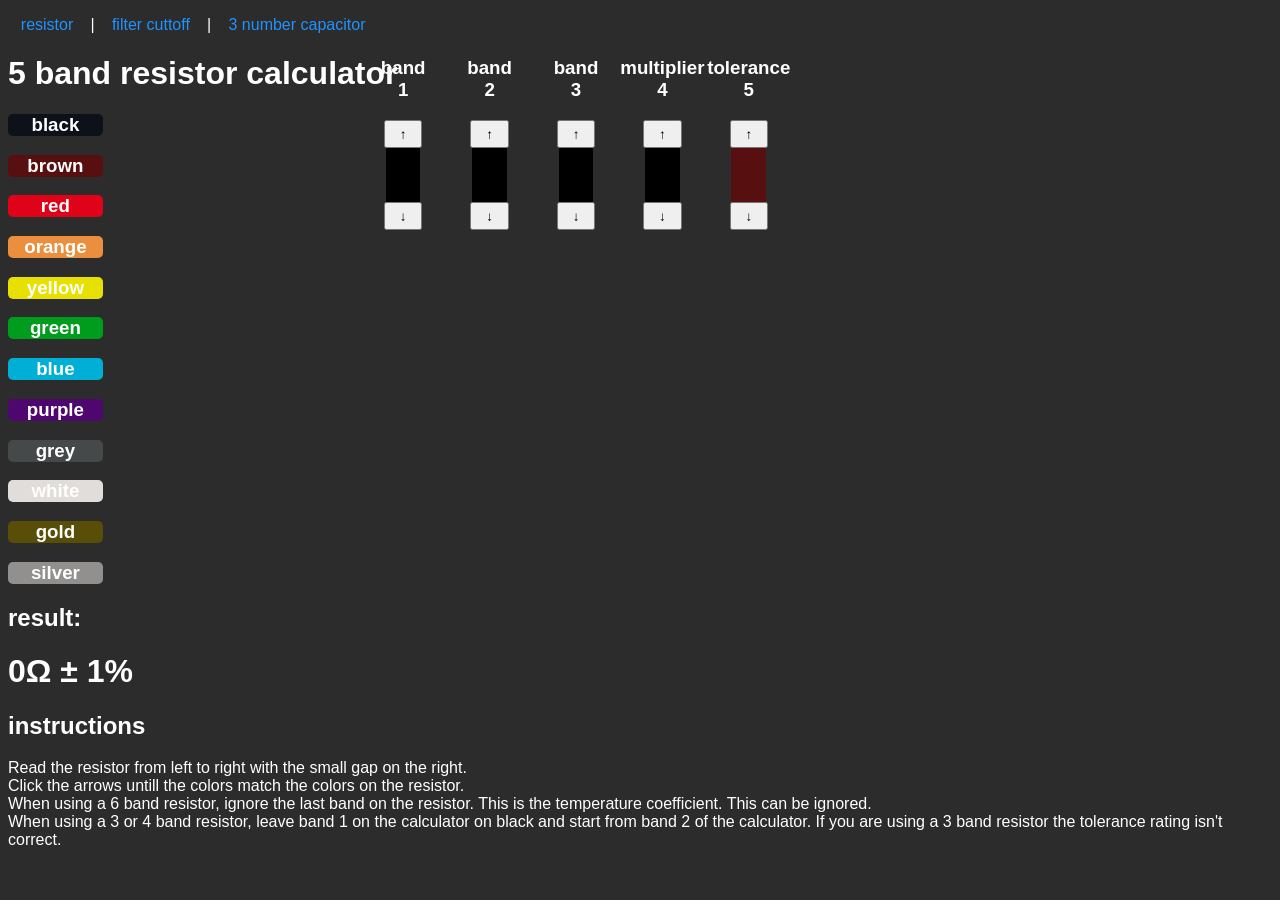
<file: index.html>
<!DOCTYPE html>
<html lang="en">
<head>
    <meta charset="UTF-8">
    <meta name="viewport" content="width=device-width, initial-scale=1.0">
    <title>5 band resistor calculator</title>
    <link rel="stylesheet" href="style.css">
</head>
<body>
    <script src="index.js"></script>

    <p><a href=index.html>resistor</a> | <a href="filter.html">filter cuttoff</a> | <a href="capacitor.html">3 number capacitor</a></p>
    <h1>5 band resistor calculator</h1>

    <div class="legenda">
        <h3 style="background-color:#0d111a;">black</h3>
        <h3 style="background-color:#57100f;">brown</h3>
        <h3 style="background-color:#e00218;">red</h3>
        <h3 style="background-color:#eb8f3f;">orange</h3>
        <h3 style="background-color:#e8e000;">yellow</h3>
        <h3 style="background-color:#009c1d;">green</h3>
        <h3 style="background-color:#00afd6;">blue</h3>
        <h3 style="background-color:#4f0770;">purple</h3>
        <h3 style="background-color:#46494a;">grey</h3>
        <h3 style="background-color:#e0ddda;">white</h3>
        <h3 style="background-color:#594e07;">gold</h3>
        <h3 style="background-color:#91908e;">silver</h3>
    </div>

    <div class="values">
        <div class="value">
            <h3>band 1</h3>
            <button onclick="up(1)">↑</button>
            <div class="color" id="1"></div>
            <button onclick="down(1)">↓</button>
        </div>
        <div class="value">
            <h3>band 2</h3>
            <button onclick="up(2)">↑</button>
            <div class="color" id="2"></div>
            <button onclick="down(2)">↓</button>
        </div>
        <div class="value">
            <h3>band 3</h3>
            <button onclick="up(3)">↑</button>
            <div class="color" id="3"></div>
            <button onclick="down(3)">↓</button>
        </div>
        <div class="value">
            <h3>multiplier 4</h3>
            <button onclick="up(4)">↑</button>
            <div class="color" id="4"></div>
            <button onclick="down(4)">↓</button>
        </div>
        <div class="value">
            <h3>tolerance 5</h3>
            <button onclick="up(5)">↑</button>
            <div class="color" style="background-color: #57100f;" id="5"></div>
            <button onclick="down(5)">↓</button>
        </div>
    </div>
    <div class="result">
        <h2>result:</h2>
        <h1 id="result">0Ω ± 1%</h1>
    </div>

    <h2>instructions</h2>
    <p>
    Read the resistor from left to right with the small gap on the right. <br>
    Click the arrows untill the colors match the colors on the resistor. <br>
    When using a 6 band resistor, ignore the last band on the resistor. This is the temperature coefficient. This can be ignored. <br>
    When using a 3 or 4 band resistor, leave band 1 on the calculator on black and start from band 2 of the calculator. If you are using a 3 band resistor the tolerance rating isn't correct.
    </p>
</body>
</html>
</file>
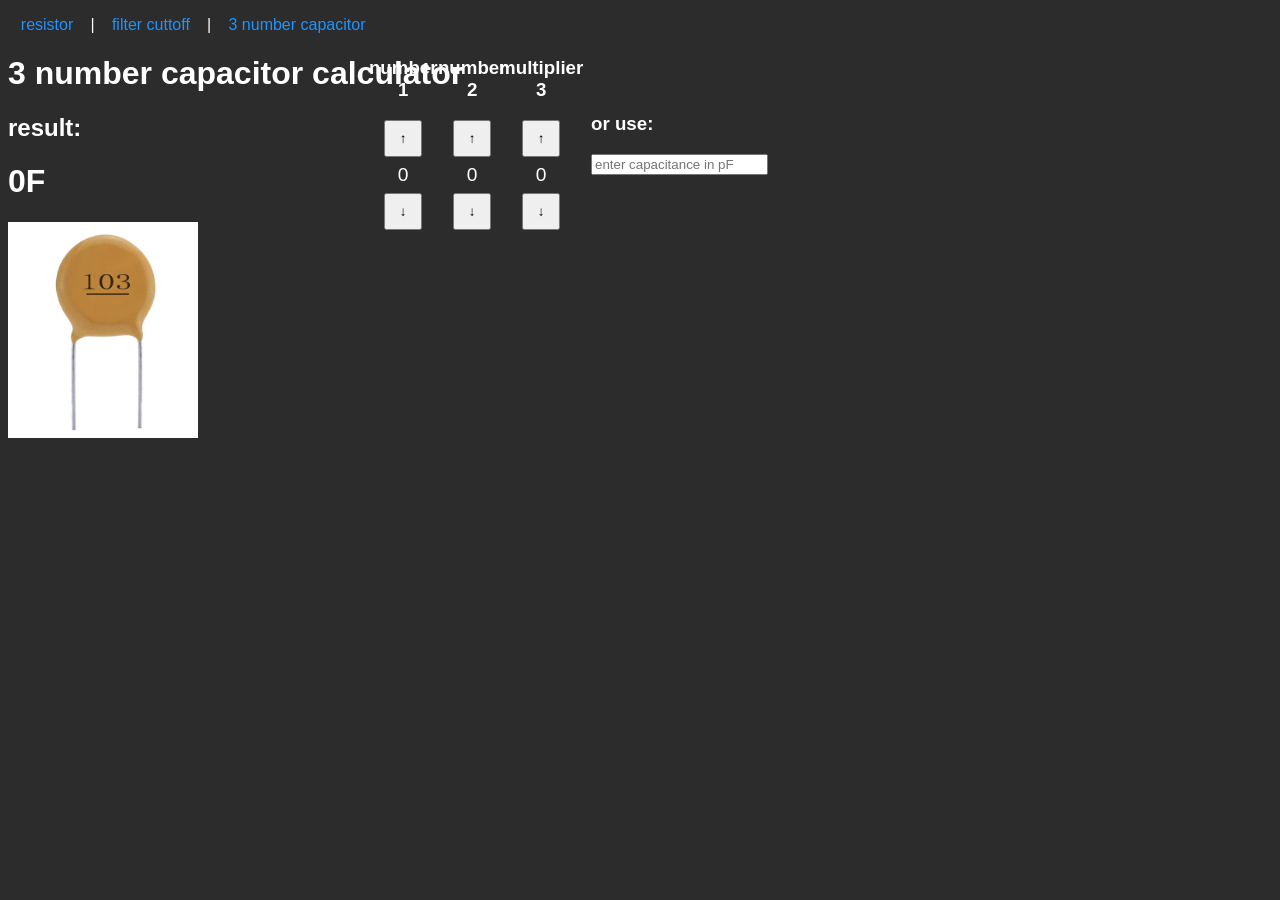
<file: capacitor.html>
<!DOCTYPE html>
<html lang="en">
<head>
    <meta charset="UTF-8">
    <meta name="viewport" content="width=device-width, initial-scale=1.0">
    <title>3 number capacitor calculator</title>
    <link rel="stylesheet" href="style.css">
</head>
<body>
    <script src="cap.js"></script>

    <p><a href=index.html>resistor</a> | <a href="filter.html">filter cuttoff</a> | <a href="capacitor.html">3 number capacitor</a></p>
    <h1>3 number capacitor calculator</h1>

    <div class="values">
        <div class="value">
            <h3>number 1</h3>
            <button onclick="up(1)">↑</button>
            <div class="number" id="1">0</div>
            <button onclick="down(1)">↓</button>
        </div>
        <div class="value">
            <h3>number 2</h3>
            <button onclick="up(2)">↑</button>
            <div class="number" id="2">0</div>
            <button onclick="down(2)">↓</button>
        </div>
        <div class="value">
            <h3>multiplier 3</h3>
            <button onclick="up(3)">↑</button>
            <div class="number" id="3">0</div>
            <button onclick="down(3)">↓</button>
        </div>
        <div class="input_box">
            <h3>or use:</h3>
            <input type="text" id="capacitance_input" oninput="valueChanged()" placeholder="enter capacitance in pF">
        </div>
    </div>
    <div class="result">
        <h2>result:</h2>
        <h1 id="result">0F</h1>
    </div>
    <img src="cap.png" alt="capacitor" style="width: 15%; height: 15%;">
</body>
</html>
</file>
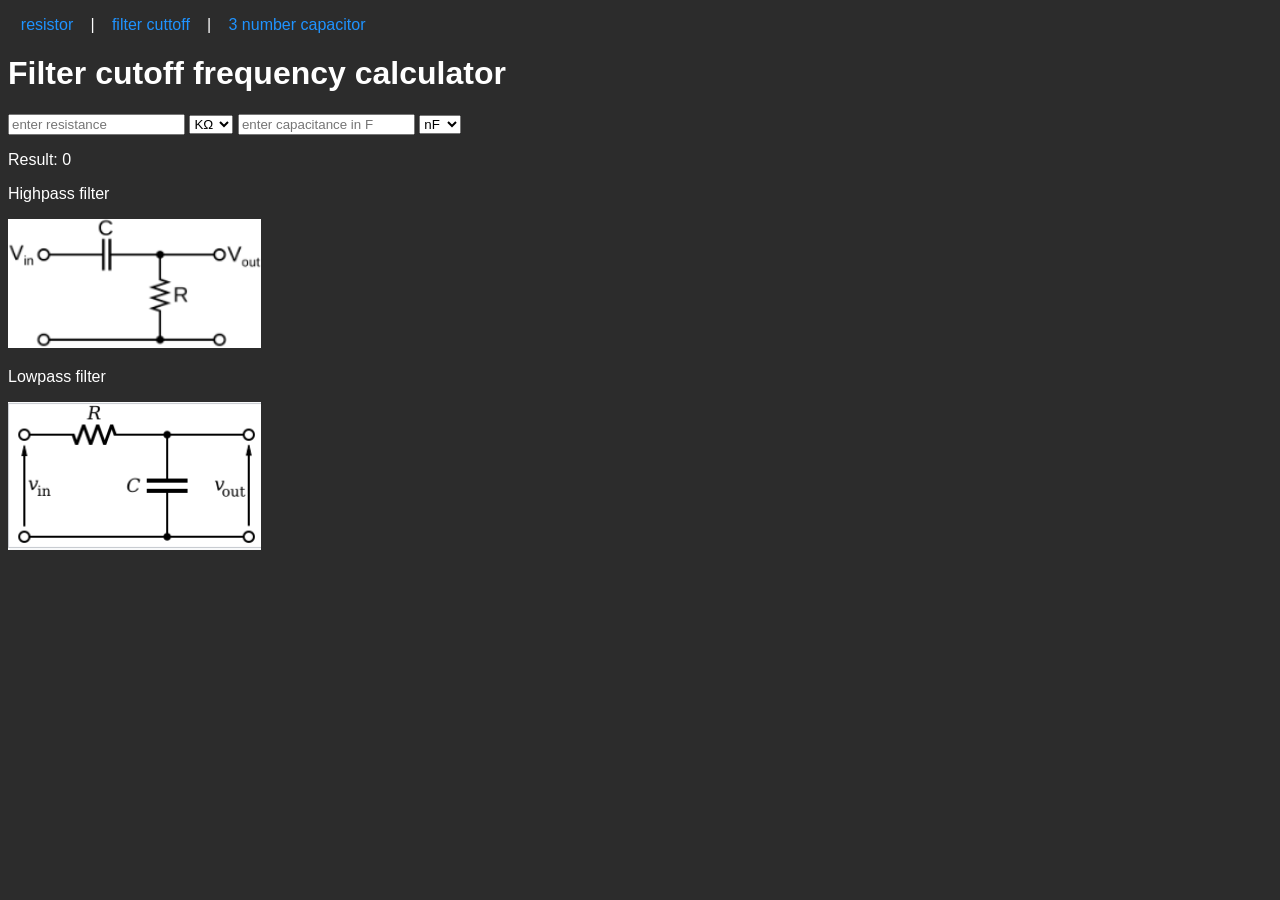
<file: filter.html>
<!DOCTYPE html>
<html lang="en">
<head>
    <meta charset="UTF-8">
    <meta name="viewport" content="width=device-width, initial-scale=1.0">
    <title>Filter cutoff calculator</title>
    <link rel="stylesheet" href="style.css">
</head>
<body>
    <script src="filter.js"></script>

    <p><a href=index.html>resistor</a> | <a href="filter.html">filter cuttoff</a> | <a href="capacitor.html">3 number capacitor</a></p>
    <h1>Filter cutoff frequency calculator</h1>
    <input type="number" id="resistance_input" oninput="valueChanged()" placeholder="enter resistance">
    <select name="resistance_multiplier" id="resistance_multiplier" onchange="valueChanged()">
        <option value="0.001">mΩ</option>
        <option value="1">Ω</option>
        <option value="1000" selected>KΩ</option>
        <option value="1000000">MΩ</option>
        <option value="1000000000">GΩ</option>
    </select>
    <input type="number" id="capacitance_input" oninput="valueChanged()" placeholder="enter capacitance in F">
    <select name="capacitance_multiplier" id="capacitance_multiplier" onchange="valueChanged()">
        <option value="1e-12">pF</option>
        <option value="1e-9" selected>nF</option>
        <option value="1e-6" >uF</option>
        <option value="1e-3" >mF</option>
        <option value="1">F</option>
    </select>
    <P id="result">Result: 0</P>

    <p>Highpass filter</p>
    <img src="highpass.png" alt="high pass filter" style="width: 20%;">
    <p>Lowpass filter</p>
    <img src="lowpass.png" alt="low pass filter" style="width: 20%;">
</body>
</html>
</file>
<file: style.css>
body{
    background-color: #2c2c2c;
    color: white;
    font-family: sans-serif;
}

.values{
    display: flex;
    align-items: center;
    justify-content: space-between;

    position: absolute;
    width: 30%;
    top: 3vw;
    left: 30%;
}

.values .value{
    width: 3vw;
    height: 15vw;

    display: flex;
    flex-direction: column;
    align-items: center;
    justify-content: space-between;

    text-align: center;
}

.values .value button{
    width: 100%;
    height: 20%;
}

.values .value .color{
    width: 90%;
    height: 40%;
    background-color: black;
}

.legenda{
    display: block;
    width: 7.5%;
    text-align: center;
}

.legenda h3{
    border-radius: 5px;
}

p a{
    color: rgb(31, 147, 255);
    text-decoration: none;
    margin: 0 1vw;
}

p a:hover{
    color: white;
    text-decoration: none;
    margin: 0 1vw;
}

.values .value .number{
    width: 90%;
    height: 20%;
    text-align: center;
    display: flex;
    align-items: center;
    justify-content: center;
    font-size: larger;
}
</file>
